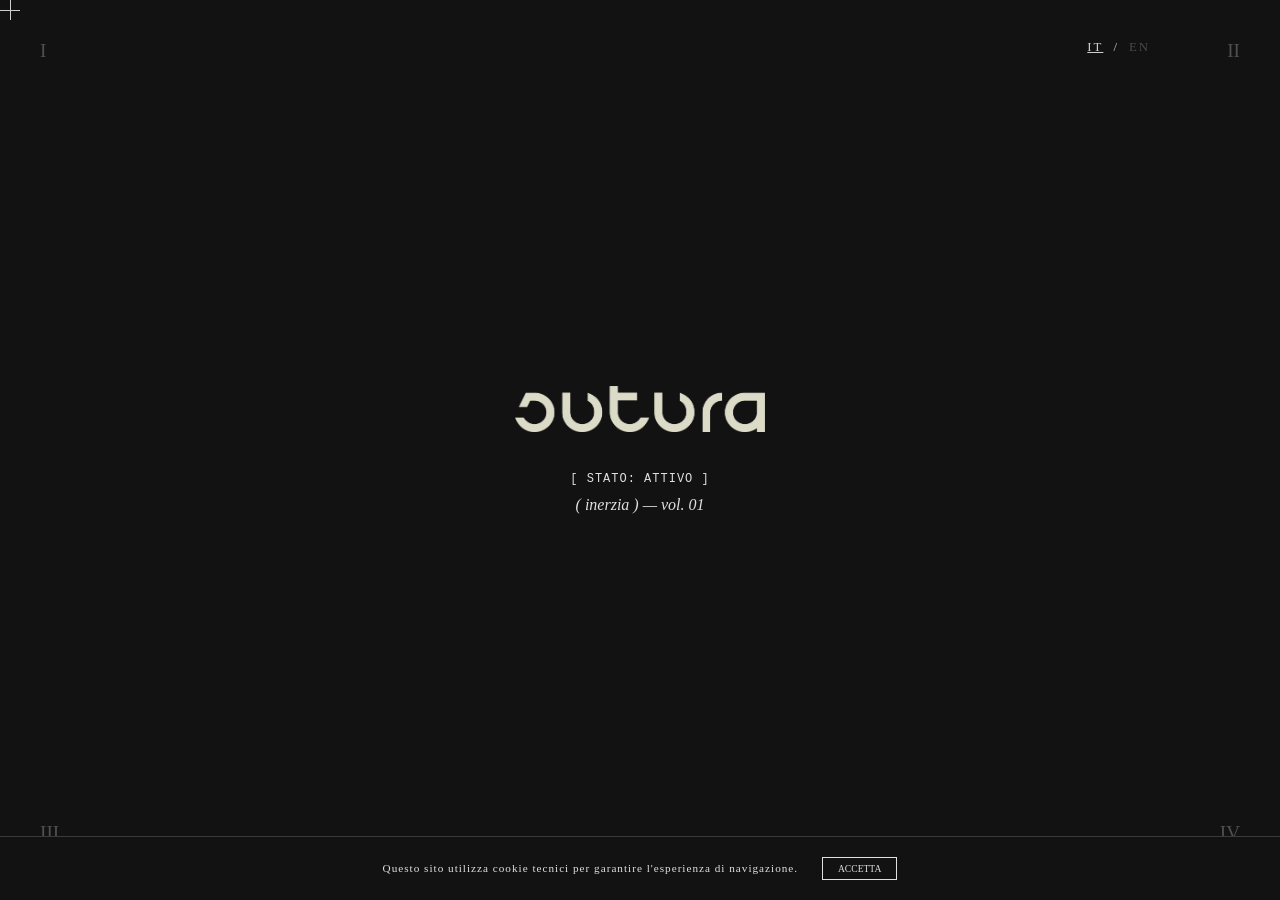
<file: index.html>
<!DOCTYPE html>
<html lang="it">
<head>
    <meta charset="UTF-8">
    <meta name="viewport" content="width=device-width, initial-scale=1.0">
    <title>SUTURA | Anatomia del Resto</title>
    <link rel="stylesheet" href="style.css">
    <!-- Google tag (gtag.js) -->
    <script async src="https://www.googletagmanager.com/gtag/js?id=G-WPYFXMQDSC"></script>
    <script>
      window.dataLayer = window.dataLayer || [];
      function gtag(){dataLayer.push(arguments);}
      gtag('js', new Date());

      gtag('config', 'G-WPYFXMQDSC');
    </script>
</head>
<body>

    <div id="custom-cursor"></div>

    <nav>
        <a href="chisiamo.html" class="nav-wrapper top-left">
            <span class="nav-label">I</span>
            <span class="nav-hover-text" data-i18n="nav_manifesto">manifesto</span>
        </a>
        <a href="archivio.html" class="nav-wrapper top-right">
            <span class="nav-label">II</span>
            <span class="nav-hover-text" data-i18n="nav_archivio">archivio</span>
        </a>
        <a href="diagnosi.html" class="nav-wrapper bottom-left">
            <span class="nav-label">III</span>
            <span class="nav-hover-text" data-i18n="nav_diagnosi">diagnosi</span>
        </a>
        <a href="sfoglia.html" class="nav-wrapper bottom-right">
            <span class="nav-label">IV</span>
            <span class="nav-hover-text" data-i18n="nav_sfoglia">sfoglia</span>
        </a>
    </nav>

    <main class="container">
        <div class="logo-wrapper">
            <img src="assets/logo.png" alt="SUTURA Logo" class="main-logo">
        </div>
        
        <div style="margin-top: 20px;">
            <p class="clinical-data" data-i18n="home_status">[ STATO: ATTIVO ]</p>
            <p style="font-style: italic; margin-top: 10px;" data-i18n="home_vol">( inerzia ) — vol. 01</p>
        </div>
        <footer>
            <p data-i18n="home_vol">( inerzia ) — vol. 01</p>
        </footer>
    </main>

    <script src="script.js"></script>
</body>
</html>
</file>
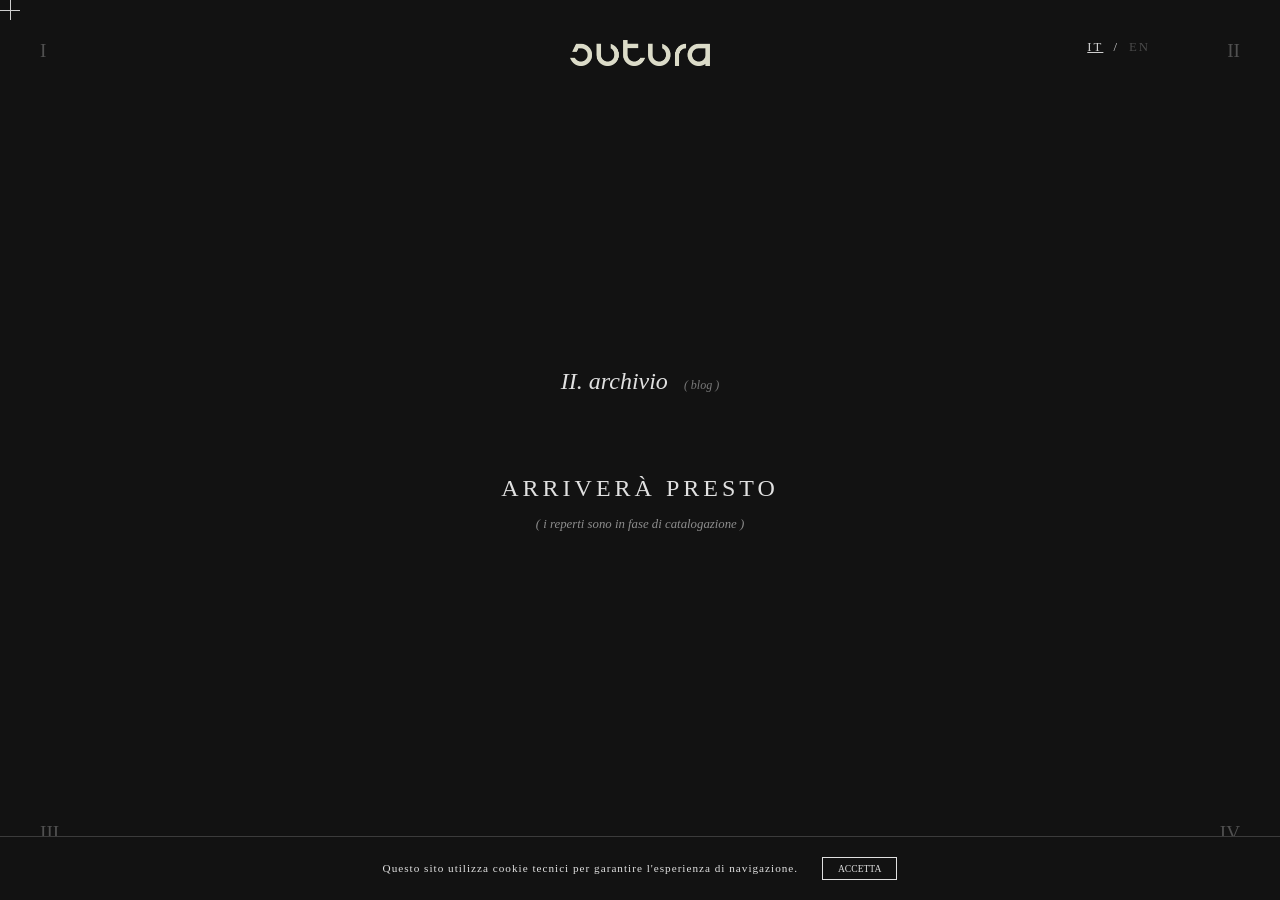
<file: archivio.html>
<!DOCTYPE html>
<html lang="it">
<head>
    <meta charset="UTF-8">
    <meta name="viewport" content="width=device-width, initial-scale=1.0">
    <title>ARCHIVIO | SUTURA</title>
    <link rel="stylesheet" href="style.css">
    <!-- Google tag (gtag.js) -->
    <script async src="https://www.googletagmanager.com/gtag/js?id=G-WPYFXMQDSC"></script>
    <script>
      window.dataLayer = window.dataLayer || [];
      function gtag(){dataLayer.push(arguments);}
      gtag('js', new Date());

      gtag('config', 'G-WPYFXMQDSC');
    </script>
</head>
<body>
    <div id="custom-cursor"></div>

    <!-- LOGO HEADER (HOME) -->
    <a href="index.html" class="header-logo">
        <img src="assets/logo.png" alt="Home">
    </a>

    <nav>
        <a href="chisiamo.html" class="nav-wrapper top-left"><span class="nav-label">I</span><span class="nav-hover-text" data-i18n="nav_manifesto">manifesto</span></a>
        <a href="archivio.html" class="nav-wrapper top-right"><span class="nav-label">II</span><span class="nav-hover-text" data-i18n="nav_archivio">archivio</span></a>
        <a href="diagnosi.html" class="nav-wrapper bottom-left"><span class="nav-label">III</span><span class="nav-hover-text" data-i18n="nav_diagnosi">diagnosi</span></a>
        <a href="sfoglia.html" class="nav-wrapper bottom-right"><span class="nav-label">IV</span><span class="nav-hover-text" data-i18n="nav_sfoglia">sfoglia</span></a>
    </nav>

    <main class="container">
        <h2 class="page-title"><span data-i18n="archive_title">II. archivio</span> <span class="page-subtitle" data-i18n="archive_sub">( blog )</span></h2>
        
        <!-- MESSAGGIO "ARRIVERÀ PRESTO" -->
        <div style="text-align: center; margin-top: 50px;">
            <p style="font-size: 1.5rem; letter-spacing: 4px; color: #e0e0e0; margin-bottom: 15px;" data-i18n="msg_coming_soon">ARRIVERÀ PRESTO</p>
            <p style="font-size: 0.8rem; opacity: 0.6; font-style: italic;" data-i18n="archive_empty_sub">( i reperti sono in fase di catalogazione )</p>
        </div>
    </main>

    <script src="script.js"></script>
</body>
</html>
</file>
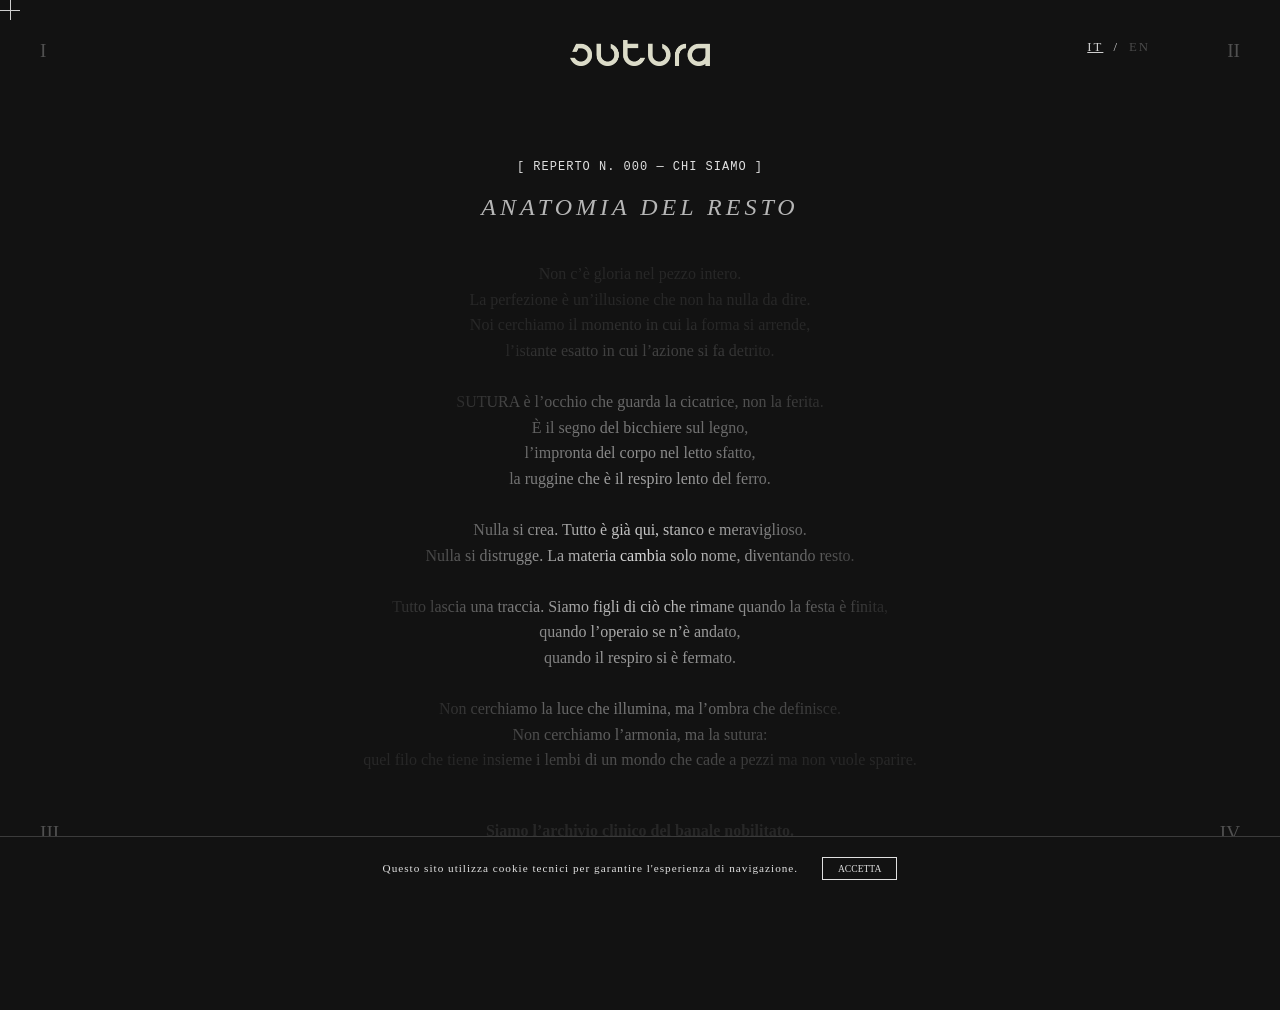
<file: chisiamo.html>
<!DOCTYPE html>
<html lang="it">
<head>
    <meta charset="UTF-8">
    <meta name="viewport" content="width=device-width, initial-scale=1.0">
    <title>MANIFESTO | SUTURA</title>
    <link rel="stylesheet" href="style.css">
    <!-- Google tag (gtag.js) -->
    <script async src="https://www.googletagmanager.com/gtag/js?id=G-WPYFXMQDSC"></script>
    <script>
      window.dataLayer = window.dataLayer || [];
      function gtag(){dataLayer.push(arguments);}
      gtag('js', new Date());

      gtag('config', 'G-WPYFXMQDSC');
    </script>
</head>
<body>
    <div id="custom-cursor"></div>

    <!-- LOGO HEADER (HOME) -->
    <a href="index.html" class="header-logo">
        <img src="assets/logo.png" alt="Home">
    </a>

    <nav>
        <a href="chisiamo.html" class="nav-wrapper top-left"><span class="nav-label">I</span><span class="nav-hover-text" data-i18n="nav_manifesto">manifesto</span></a>
        <a href="archivio.html" class="nav-wrapper top-right"><span class="nav-label">II</span><span class="nav-hover-text" data-i18n="nav_archivio">archivio</span></a>
        <a href="diagnosi.html" class="nav-wrapper bottom-left"><span class="nav-label">III</span><span class="nav-hover-text" data-i18n="nav_diagnosi">diagnosi</span></a>
        <a href="sfoglia.html" class="nav-wrapper bottom-right"><span class="nav-label">IV</span><span class="nav-hover-text" data-i18n="nav_sfoglia">sfoglia</span></a>
    </nav>

    <main class="container">
        <div class="manifesto-wrapper">
            <p class="clinical-data" style="margin-bottom: 20px;" data-i18n="manifesto_repert">[ REPERTO N. 000 — CHI SIAMO ]</p>
            <h1 class="manifesto-title" data-i18n="manifesto_title">ANATOMIA DEL RESTO</h1>
            
            <div class="manifesto-text">
                <p data-i18n="manifesto_p1">Non c’è gloria nel pezzo intero.</p>
                <p data-i18n="manifesto_p2">La perfezione è un’illusione che non ha nulla da dire.</p>
                <p data-i18n="manifesto_p3">Noi cerchiamo il momento in cui la forma si arrende,</p>
                <p data-i18n="manifesto_p4">l’istante esatto in cui l’azione si fa detrito.</p>
                <br>
                <p data-i18n="manifesto_p5">SUTURA è l’occhio che guarda la cicatrice, non la ferita.</p>
                <p data-i18n="manifesto_p6">È il segno del bicchiere sul legno,</p>
                <p data-i18n="manifesto_p7">l’impronta del corpo nel letto sfatto,</p>
                <p data-i18n="manifesto_p8">la ruggine che è il respiro lento del ferro.</p>
                <br>
                <p data-i18n="manifesto_p9">Nulla si crea. Tutto è già qui, stanco e meraviglioso.</p>
                <p data-i18n="manifesto_p10">Nulla si distrugge. La materia cambia solo nome, diventando resto.</p>
                <br>
                <p data-i18n="manifesto_p11">Tutto lascia una traccia. Siamo figli di ciò che rimane quando la festa è finita,</p>
                <p data-i18n="manifesto_p12">quando l’operaio se n’è andato,</p>
                <p data-i18n="manifesto_p13">quando il respiro si è fermato.</p>
                <br>
                <p data-i18n="manifesto_p14">Non cerchiamo la luce che illumina, ma l’ombra che definisce.</p>
                <p data-i18n="manifesto_p15">Non cerchiamo l’armonia, ma la sutura:</p>
                <p data-i18n="manifesto_p16">quel filo che tiene insieme i lembi di un mondo che cade a pezzi ma non vuole sparire.</p>
                <br>
                <p style="font-weight: bold; margin-top: 20px;" data-i18n="manifesto_closing">Siamo l’archivio clinico del banale nobilitato.<br>Siamo l’anatomia di ciò che resta.</p>
            </div>
        </div>
    </main>

    <script src="script.js"></script>
</body>
</html>
</file>
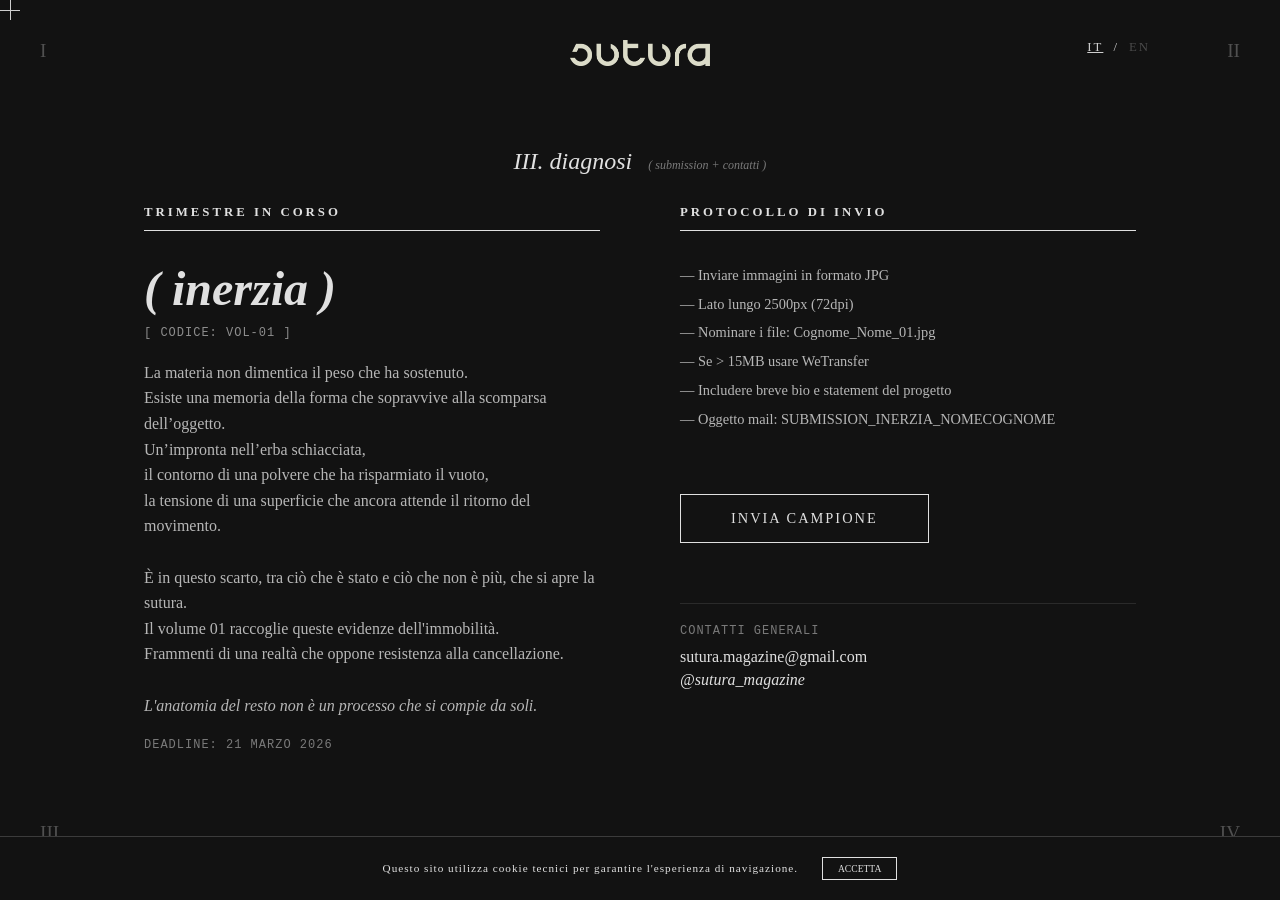
<file: diagnosi.html>
<!DOCTYPE html>
<html lang="it">
<head>
    <meta charset="UTF-8">
    <meta name="viewport" content="width=device-width, initial-scale=1.0">
    <title>DIAGNOSI | SUTURA</title>
    <link rel="stylesheet" href="style.css">
    <!-- Google tag (gtag.js) -->
    <script async src="https://www.googletagmanager.com/gtag/js?id=G-WPYFXMQDSC"></script>
    <script>
      window.dataLayer = window.dataLayer || [];
      function gtag(){dataLayer.push(arguments);}
      gtag('js', new Date());

      gtag('config', 'G-WPYFXMQDSC');
    </script>
</head>
<body>
    <div id="custom-cursor"></div>

    <!-- LOGO HEADER (HOME) -->
    <a href="index.html" class="header-logo">
        <img src="assets/logo.png" alt="Home">
    </a>

    <nav>
        <a href="chisiamo.html" class="nav-wrapper top-left"><span class="nav-label">I</span><span class="nav-hover-text" data-i18n="nav_manifesto">manifesto</span></a>
        <a href="archivio.html" class="nav-wrapper top-right"><span class="nav-label">II</span><span class="nav-hover-text" data-i18n="nav_archivio">archivio</span></a>
        <a href="diagnosi.html" class="nav-wrapper bottom-left"><span class="nav-label">III</span><span class="nav-hover-text" data-i18n="nav_diagnosi">diagnosi</span></a>
        <a href="sfoglia.html" class="nav-wrapper bottom-right"><span class="nav-label">IV</span><span class="nav-hover-text" data-i18n="nav_sfoglia">sfoglia</span></a>
    </nav>

    <main class="container">
        <h2 class="page-title"><span data-i18n="diag_title">III. diagnosi</span> <span class="page-subtitle" data-i18n="diag_sub">( submission + contatti )</span></h2>
        
        <div class="diagnosis-wrapper">
            <!-- COLONNA SINISTRA: IL TEMA -->
            <div class="diagnosis-col">
                <h3 data-i18n="diag_current">TRIMESTRE IN CORSO</h3>
                <h1 style="font-size: 3rem; font-style: italic; margin-bottom: 10px;" data-i18n="diag_vol_title">( inerzia )</h1>
                <p class="clinical-data" style="margin-bottom: 20px; opacity: 0.6;" data-i18n="diag_code">[ CODICE: VOL-01 ]</p>
                <div style="font-size: 1rem; line-height: 1.6; opacity: 0.8; margin-bottom: 20px;" data-i18n="diag_text_block">
                    <p>La materia non dimentica il peso che ha sostenuto.</p>
                    <p>Esiste una memoria della forma che sopravvive alla scomparsa dell’oggetto.</p>
                    <p>Un’impronta nell’erba schiacciata,</p>
                    <p>il contorno di una polvere che ha risparmiato il vuoto,</p>
                    <p>la tensione di una superficie che ancora attende il ritorno del movimento.</p>
                    <br>
                    <p>È in questo scarto, tra ciò che è stato e ciò che non è più, che si apre la sutura.</p>
                    <p>Il volume 01 raccoglie queste evidenze dell'immobilità.</p>
                    <p>Frammenti di una realtà che oppone resistenza alla cancellazione.</p>
                    <br>
                    <p style="font-style: italic;">L'anatomia del resto non è un processo che si compie da soli.</p>
                </div>
                <p class="clinical-data" style="opacity: 0.5;" data-i18n="diag_deadline">DEADLINE: 21 MARZO 2026</p>
            </div>

            <!-- COLONNA DESTRA: PROTOCOLLO -->
            <div class="diagnosis-col">
                <h3 data-i18n="diag_protocol">PROTOCOLLO DI INVIO</h3>
                <ul style="list-style: none; font-size: 0.9rem; line-height: 2; opacity: 0.8; margin-bottom: 30px;">
                    <li data-i18n="diag_list_1">— Inviare immagini in formato JPG</li>
                    <li data-i18n="diag_list_2">— Lato lungo 2500px (72dpi)</li>
                    <li data-i18n="diag_list_3">— Nominare i file: Cognome_Nome_01.jpg</li>
                    <li data-i18n="diag_list_4">— Se > 15MB usare WeTransfer</li>
                    <li data-i18n="diag_list_5">— Includere breve bio e statement del progetto</li>
                    <li data-i18n="diag_list_6">— Oggetto mail: SUBMISSION_INERZIA_NOMECOGNOME</li>
                </ul>

                <a href="mailto:sutura.magazine@gmail.com?subject=SUBMISSION_INERZIA" class="submit-btn" data-i18n="diag_btn">INVIA CAMPIONE</a>
                
                <div style="margin-top: 60px; border-top: 1px solid rgba(255,255,255,0.1); padding-top: 20px;">
                    <p class="clinical-data" style="opacity: 0.5; margin-bottom: 10px;" data-i18n="diag_contacts_title">CONTATTI GENERALI</p>
                    <a href="mailto:sutura.magazine@gmail.com" style="text-decoration: none; color: #e0e0e0; display: block; margin-bottom: 5px;">sutura.magazine@gmail.com</a>
                    <a href="https://instagram.com/sutura_magazine" target="_blank" style="text-decoration: none; color: #e0e0e0; font-style: italic;">@sutura_magazine</a>
                </div>
            </div>
        </div>
    </main>

    <script src="script.js"></script>
</body>
</html>
</file>
<file: style.css>
/* RESET E BASI */
* {
    margin: 0;
    padding: 0;
    box-sizing: border-box;
}

html, body {
    width: 100%;
    height: 100%;
    background-color: #121212; /* Dark Mode: Nero Carbone */
    font-family: serif;
    color: #e0e0e0; /* Colore Pietra/Avorio */
    overflow-x: hidden; /* Sblocca lo scroll verticale, blocca orizzontale */
    cursor: none; /* Nasconde il mouse */
}

/* CURSORE A CROCE */
#custom-cursor {
    position: fixed;
    width: 20px;
    height: 20px;
    pointer-events: none;
    z-index: 10000;
    mix-blend-mode: difference; /* UX: Il cursore inverte il colore su sfondi chiari/scuri */
    /* Rimosso transform qui, lo gestisce il JS in modo più fluido */
}

#custom-cursor::before, #custom-cursor::after {
    content: '';
    position: absolute;
    background-color: #e0e0e0;
}

#custom-cursor::before {
    top: 0; left: 50%;
    width: 1px; height: 100%;
}

#custom-cursor::after {
    top: 50%; left: 0;
    width: 100%; height: 1px;
}

/* PUNTINI AL CLICK */
.stitch {
    position: absolute;
    width: 3px;
    height: 3px;
    background-color: #e0e0e0;
    border-radius: 50%;
    pointer-events: none;
    z-index: 999;
}

/* NAVIGAZIONE ANGOLARE */
.nav-wrapper {
    position: fixed;
    display: flex;
    flex-direction: column;
    text-decoration: none;
    color: inherit;
    z-index: 5000;
    transition: transform 0.5s cubic-bezier(0.25, 1, 0.5, 1); /* UX: Movimento fluido */
}

.nav-wrapper:hover {
    transform: scale(1.1); /* Leggero ingrandimento organico */
}

.nav-label {
    font-size: 1.2rem;
    opacity: 0.3;
    transition: 0.3s;
}

.nav-hover-text {
    font-size: 0.6rem;
    letter-spacing: 2px;
    text-transform: uppercase;
    opacity: 0;
    transition: 0.3s;
    margin-top: 5px;
}

.nav-wrapper:hover .nav-label { opacity: 1; }
.nav-wrapper:hover .nav-hover-text { opacity: 1; }

.top-left { top: 40px; left: 40px; align-items: flex-start; }
.top-right { top: 40px; right: 40px; align-items: flex-end; }
.bottom-left { bottom: 40px; left: 40px; align-items: flex-start; }
.bottom-right { bottom: 40px; right: 40px; align-items: flex-end; }

/* CONTENITORE CENTRALE PERFETTO */
.container {
    width: 100%;
    min-height: 100vh; /* Permette al contenuto di espandersi */
    display: flex;
    flex-direction: column;
    justify-content: center; /* Centra verticalmente */
    align-items: center;     /* Centra orizzontalmente */
    text-align: center;
    padding: 100px 20px; /* Spazio per non finire sotto il menu */
    animation: fadeUp 1.2s cubic-bezier(0.22, 1, 0.36, 1) forwards; /* UX: Entrata elegante */
    opacity: 0; /* Parte invisibile per l'animazione */
}

@keyframes fadeUp {
    from { opacity: 0; transform: translateY(40px); }
    to { opacity: 1; transform: translateY(0); }
}

.logo-wrapper {
    margin-bottom: 20px;
}

.main-logo {
    max-width: 250px;
    height: auto;
    display: block;
}

.hero-text h1 {
    font-style: italic;
    font-weight: 300;
    font-size: 1.4rem;
    letter-spacing: 1px;
}

footer {
    position: fixed; /* O absolute se preferisci che scorra via */
    bottom: 40px;
    width: 100%;
    text-align: center;
    font-size: 0.7rem;
    letter-spacing: 3px;
    opacity: 0.4;
}

/* STILI PAGINE INTERNE */
.page-title {
    font-style: italic;
    font-weight: 300;
    margin-bottom: 30px;
}

.page-subtitle {
    font-size: 0.5em;
    opacity: 0.5;
    margin-left: 10px;
}

/* ESTETICA CLINICA (Dati, date, note) */
.clinical-data {
    font-family: 'Courier New', Courier, monospace;
    font-size: 0.75rem;
    letter-spacing: 1px;
}

/* SEZIONE CONTATTI (in Diagnosi) */
.contact-section {
    margin-top: 60px;
    text-align: center;
    border-top: 1px solid rgba(255,255,255,0.1);
    padding-top: 40px;
    width: 300px;
}

.contact-link {
    display: block;
    margin: 10px 0;
    text-decoration: none;
    color: #e0e0e0;
    font-style: italic;
    font-size: 1rem;
    border-bottom: 1px solid transparent;
    transition: 0.3s;
}

.contact-link:hover {
    border-bottom: 1px solid #e0e0e0;
}

/* GRIGLIA MAGAZINE (Sfoglia) */
.magazine-grid {
    display: grid;
    grid-template-columns: repeat(auto-fit, minmax(250px, 1fr));
    gap: 40px;
    width: 80%;
    max-width: 1000px;
    justify-items: center;
}

.issue-card {
    width: 250px;
    height: 350px;
    background-color: #1a1a1a;
    border: 1px solid rgba(255,255,255,0.1);
    display: flex;
    justify-content: center;
    align-items: center;
    box-shadow: 10px 10px 30px rgba(0,0,0,0.1);
    transition: transform 0.3s, box-shadow 0.3s;
    cursor: none; /* Mantiene il cursore custom */
}

.issue-card:hover {
    transform: translateY(-5px);
    box-shadow: 15px 15px 40px rgba(0,0,0,0.3);
    border-color: rgba(255,255,255,0.3);
}

/* VIEWER MAGAZINE (Overlay) */
#magazine-viewer {
    position: fixed;
    top: 0; left: 0;
    width: 100%; height: 100%;
    background-color: rgba(18, 18, 18, 0.98);
    z-index: 6000; /* Sopra la nav, sotto il cursore */
    display: flex;
    justify-content: center;
    align-items: center;
    opacity: 0;
    pointer-events: none;
    transition: opacity 0.5s;
}

#magazine-viewer.active {
    opacity: 1;
    pointer-events: all;
}

.viewer-content {
    max-width: 80%;
    max-height: 80%;
    box-shadow: 0 0 50px rgba(0,0,0,0.5);
    cursor: none; /* Clicca per sfogliare */
    transform-style: preserve-3d; /* Per l'effetto 3D */
}

/* ANIMAZIONE SFOGLIA (FLIP) */
@keyframes flip-page {
    0% { transform: perspective(2000px) rotateY(0deg); opacity: 1; }
    50% { transform: perspective(2000px) rotateY(-90deg); opacity: 0.5; }
    100% { transform: perspective(2000px) rotateY(0deg); opacity: 1; }
}

.viewer-content.flipping {
    animation: flip-page 0.6s ease-in-out;
}

/* --- NUOVO ARCHIVIO (BLOG) --- */
.archive-list {
    width: 100%;
    max-width: 800px;
    position: relative;
    z-index: 10; /* Sopra l'immagine preview */
}

.archive-item {
    display: block;
    text-decoration: none;
    color: #e0e0e0;
    padding: 40px 0;
    border-top: 1px solid rgba(255,255,255,0.1);
    transition: opacity 0.3s;
    cursor: none;
}

.archive-item:last-child {
    border-bottom: 1px solid rgba(255,255,255,0.1);
}

/* Effetto focus: quando vado su uno, gli altri sbiadiscono */
.archive-list:hover .archive-item:not(:hover) {
    opacity: 0.3;
}

/* Immagine fluttuante Archivio */
#archive-preview {
    position: fixed;
    top: 0; left: 0;
    width: 350px;
    height: 450px;
    object-fit: cover;
    pointer-events: none;
    z-index: 1; /* Sotto il testo */
    opacity: 0;
    transform: translate(-50%, -50%) scale(0.9);
    transition: opacity 0.3s ease, transform 0.4s ease-out;
    filter: grayscale(100%) contrast(1.2); /* Look fotografico raw */
}

#archive-preview.active {
    opacity: 0.8;
    transform: translate(-50%, -50%) scale(1);
}

/* --- NUOVA DIAGNOSI (SUBMISSION) --- */
.diagnosis-wrapper {
    display: grid;
    grid-template-columns: 1fr 1fr;
    gap: 80px;
    width: 80%;
    max-width: 1200px;
    text-align: left;
    align-items: start;
}

@media (max-width: 768px) {
    .diagnosis-wrapper { grid-template-columns: 1fr; gap: 40px; }
}

.diagnosis-col h3 {
    font-size: 0.8rem;
    letter-spacing: 3px;
    text-transform: uppercase;
    margin-bottom: 30px;
    border-bottom: 1px solid #e0e0e0;
    padding-bottom: 10px;
}

.submit-btn {
    display: inline-block;
    margin-top: 30px;
    padding: 15px 50px;
    border: 1px solid #e0e0e0;
    text-decoration: none;
    color: #e0e0e0;
    font-size: 0.9rem;
    letter-spacing: 2px;
    transition: all 0.3s;
    cursor: none;
}

.submit-btn:hover {
    background-color: #e0e0e0;
    color: #121212;
}

/* --- MANIFESTO (HOME) --- */
.manifesto-wrapper {
    max-width: 700px;
    padding: 40px 20px;
    margin-top: 20px;
    text-align: center;
    z-index: 10;
}

.manifesto-title {
    font-size: 1.5rem;
    font-style: italic;
    font-weight: 300;
    margin-bottom: 40px;
    letter-spacing: 4px;
    text-transform: uppercase;
    opacity: 0.8;
}

/* Effetto Spotlight sul testo */
.manifesto-text {
    font-size: 1rem;
    line-height: 1.6;
    
    /* Il trucco magico: Gradiente fisso che segue il mouse */
    background: radial-gradient(
        circle 250px at var(--light-x, 50%) var(--light-y, 50%), 
        #e0e0e0 0%, 
        rgba(224, 224, 224, 0.1) 100%
    );
    background-attachment: scroll; /* Si muove con l'elemento, coordinate calcolate in JS */
    background-clip: text;
    -webkit-background-clip: text; /* Per Safari/Chrome */
    color: transparent; /* Rende il testo trasparente per mostrare il gradiente sotto */
    
    transition: opacity 0.3s;
}

/* LOGO HEADER (HOME LINK) */
.header-logo {
    position: fixed;
    top: 40px; /* Allineato con la navigazione angolare */
    left: 50%;
    transform: translateX(-50%);
    width: 140px; /* Molto più grande come richiesto */
    z-index: 5000;
    opacity: 1;
    transition: opacity 0.3s;
}

.header-logo:hover {
    opacity: 0.7; /* Semplice fade elegante, niente glitch */
}
.header-logo img {
    width: 100%;
    display: block;
}

/* --- LINGUA (IT / EN) --- */
.lang-switch {
    position: fixed;
    top: 40px;
    right: 130px; /* Spostato a sinistra per non coprire il menu */
    z-index: 6000;
    font-size: 0.8rem;
    letter-spacing: 2px;
    cursor: none;
    display: flex;
    gap: 10px;
    mix-blend-mode: difference;
}

.lang-btn {
    opacity: 0.3;
    transition: opacity 0.3s;
}

.lang-btn.active, .lang-btn:hover {
    opacity: 1;
    text-decoration: underline;
}

/* --- COOKIE BANNER --- */
#cookie-banner {
    position: fixed;
    bottom: 0;
    left: 0;
    width: 100%;
    background-color: #121212;
    border-top: 1px solid rgba(224, 224, 224, 0.2);
    padding: 20px;
    text-align: center;
    z-index: 9000;
    font-size: 0.7rem;
    letter-spacing: 1px;
    transform: translateY(100%);
    transition: transform 0.5s ease-out, opacity 0.5s ease-out;
    opacity: 0;
    pointer-events: none;
}

#cookie-banner.visible {
    transform: translateY(0);
    opacity: 1;
    pointer-events: auto;
}

#accept-cookies {
    background: transparent;
    border: 1px solid #e0e0e0;
    color: #e0e0e0;
    padding: 5px 15px;
    margin-left: 20px;
    cursor: none;
    font-family: inherit;
    text-transform: uppercase;
    font-size: 0.6rem;
    transition: all 0.3s;
}

#accept-cookies:hover {
    background: #e0e0e0;
    color: #121212;
}

/* --- FLIPBOOK 3D (PDF) --- */
.book-wrapper {
    position: relative;
    width: 100%;
    height: 100%;
    display: flex;
    justify-content: center;
    align-items: center;
    perspective: 1500px; /* Profondità 3D */
}

.book {
    position: relative;
    width: 400px; /* Larghezza pagina singola */
    height: 560px; /* Altezza pagina (proporzione A4 circa) */
    transform-style: preserve-3d;
}

.sheet {
    position: absolute;
    top: 0;
    left: 0;
    width: 100%;
    height: 100%;
    transform-origin: left center; /* Il perno è a sinistra (la rilegatura) */
    transition: transform 1.2s cubic-bezier(0.645, 0.045, 0.355, 1); /* Movimento carta pesante */
    transform-style: preserve-3d;
    cursor: none;
}

.sheet.flipped {
    transform: rotateY(-180deg);
}

.page-face {
    position: absolute;
    top: 0;
    left: 0;
    width: 100%;
    height: 100%;
    backface-visibility: hidden; /* Nasconde il retro quando girato */
    background-color: #f0f0f0;
    overflow: hidden;
    box-shadow: inset 0 0 20px rgba(0,0,0,0.1); /* Ombra interna carta */
}

.page-face.front {
    z-index: 2;
}

.page-face.back {
    transform: rotateY(180deg); /* Il retro è già girato */
    z-index: 1;
    background-color: #e5e5e5;
}

.page-face canvas {
    width: 100%;
    height: 100%;
    object-fit: contain;
}

/* --- RESPONSIVE & MOBILE OPTIMIZATIONS --- */

/* Disabilita cursore custom su touch devices */
@media (hover: none) and (pointer: coarse) {
    html, body { cursor: auto; }
    #custom-cursor { display: none; }
    .nav-wrapper, .issue-card, .archive-item, .submit-btn, .lang-switch, a { cursor: pointer; }
}

/* Mobile Layout (Tablet & Phone) */
@media (max-width: 768px) {
    
    /* Navigazione: Bottom Bar */
    nav {
        position: fixed;
        bottom: 0;
        left: 0;
        width: 100%;
        height: 60px;
        background-color: #121212;
        border-top: 1px solid rgba(255,255,255,0.1);
        display: flex;
        justify-content: space-around;
        align-items: center;
        z-index: 8000;
        padding: 0 10px;
    }

    .nav-wrapper {
        position: relative;
        top: auto !important;
        bottom: auto !important;
        left: auto !important;
        right: auto !important;
        transform: none !important;
        padding: 0;
    }

    .nav-label {
        font-size: 1rem;
        opacity: 1; /* Sempre visibile su mobile */
    }

    .nav-hover-text {
        display: none; /* Nasconde il testo descrittivo per pulizia */
    }

    /* Header Elements */
    .header-logo {
        top: 20px;
        width: 100px;
    }

    .lang-switch {
        top: 25px;
        right: 20px;
    }

    /* Layout Generale */
    .container {
        padding: 100px 20px 80px 20px; /* Spazio per header e nav bar */
    }

    /* Manifesto: Rimuovi effetto spotlight (illeggibile su mobile) */
    .manifesto-text {
        background: none;
        color: #e0e0e0;
        -webkit-background-clip: border-box;
        background-clip: border-box;
    }
    
    .manifesto-title {
        font-size: 1.2rem;
    }

    /* Diagnosi: Stack verticale */
    .diagnosis-wrapper {
        grid-template-columns: 1fr;
        gap: 40px;
    }

    /* Flipbook: Scala per schermi piccoli */
    .book {
        width: 300px;
        height: 420px;
    }

    /* Footer & Cookie */
    footer {
        bottom: 70px; /* Sopra la nav bar */
        font-size: 0.6rem;
    }

    #cookie-banner {
        bottom: 60px; /* Sopra la nav bar */
    }

    /* --- AGGIUNTE REFINING RESPONSIVE --- */
    
    /* Home: Logo più proporzionato */
    .main-logo {
        max-width: 180px;
    }

    /* Archivio: Nascondi preview hover e adatta testo */
    #archive-preview {
        display: none !important;
    }
    
    .archive-item h3 {
        font-size: 1.4rem !important; /* Sovrascrive stile inline */
    }

    /* Diagnosi: Titolo volume più piccolo */
    .diagnosis-col h1 {
        font-size: 2.2rem !important;
    }

    /* Sfoglia: Adatta griglia */
    .magazine-grid {
        width: 100%;
    }

    /* Viewer PDF: Scala il libro per stare nello schermo */
    .book-wrapper {
        transform: scale(0.7);
    }
}

/* Small Phones */
@media (max-width: 380px) {
    .book {
        transform: scale(0.8);
    }
    .header-logo {
        width: 80px;
    }
}
</file>
